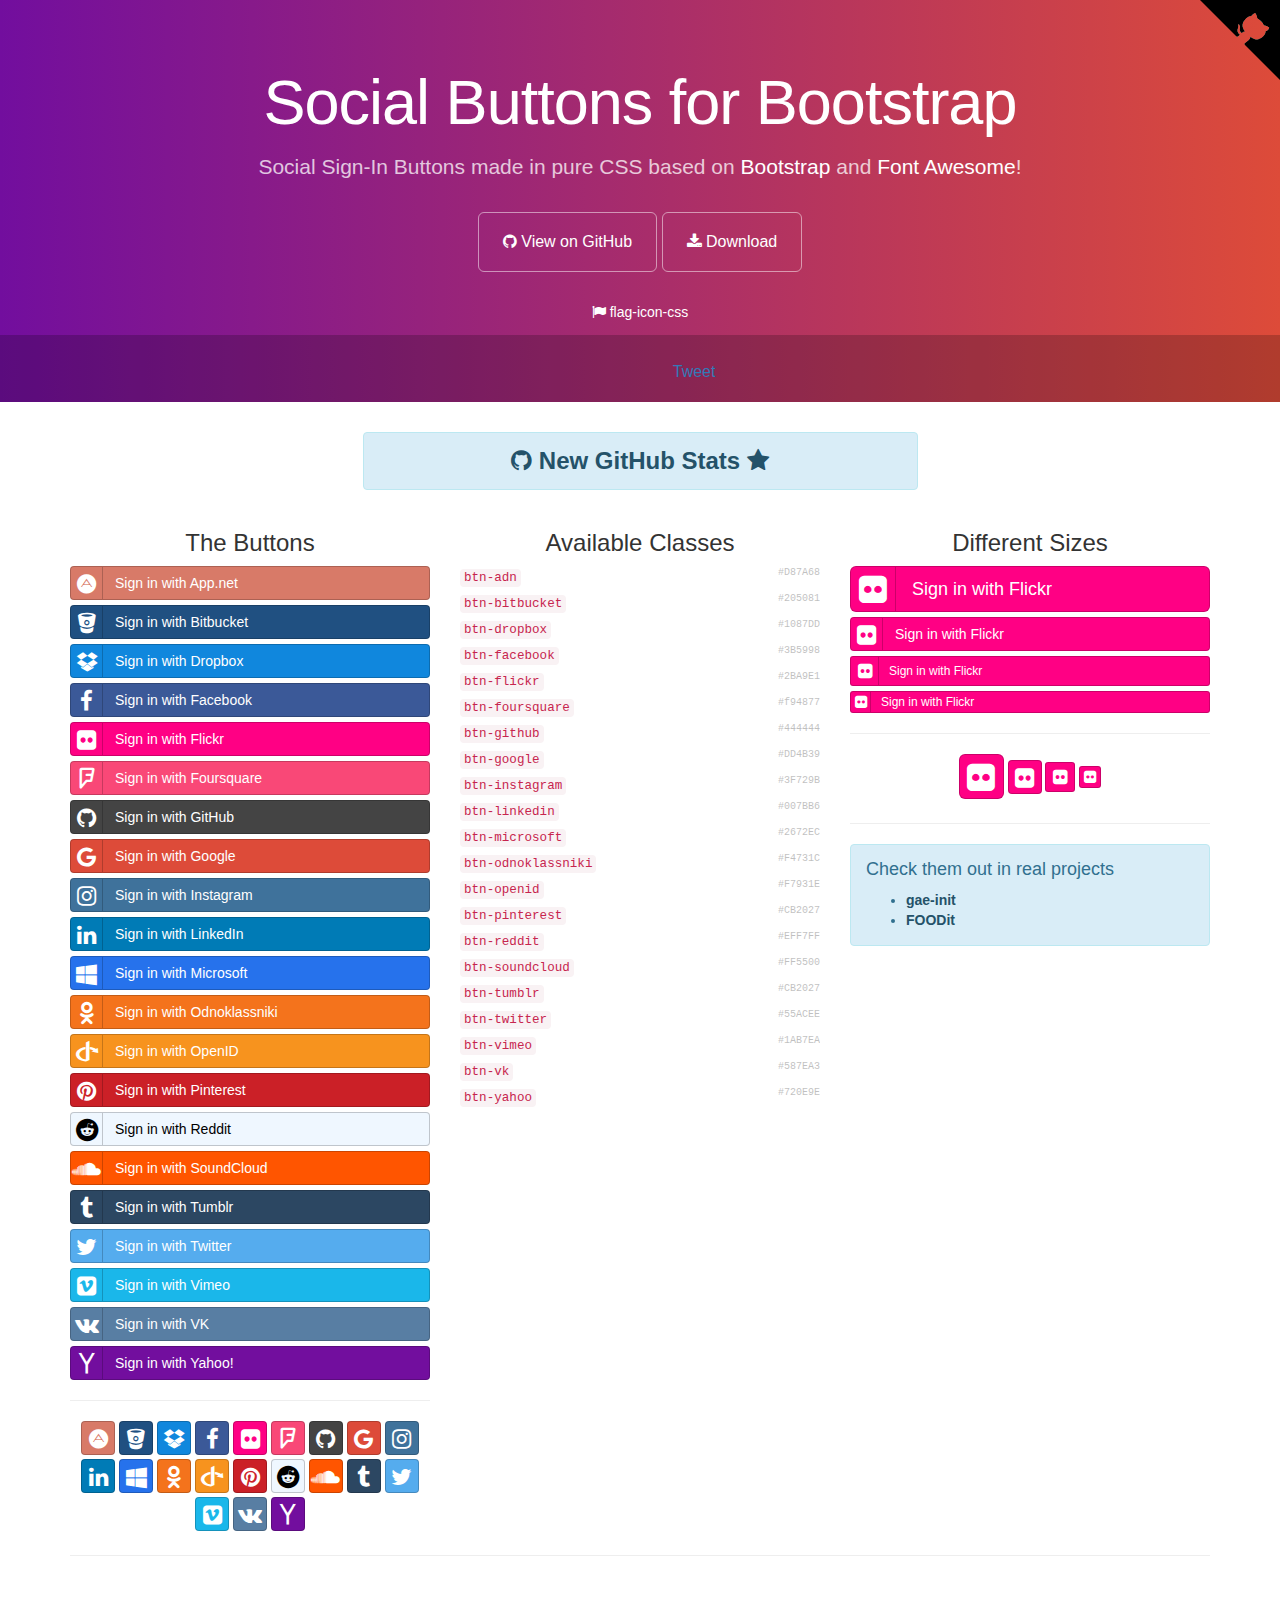
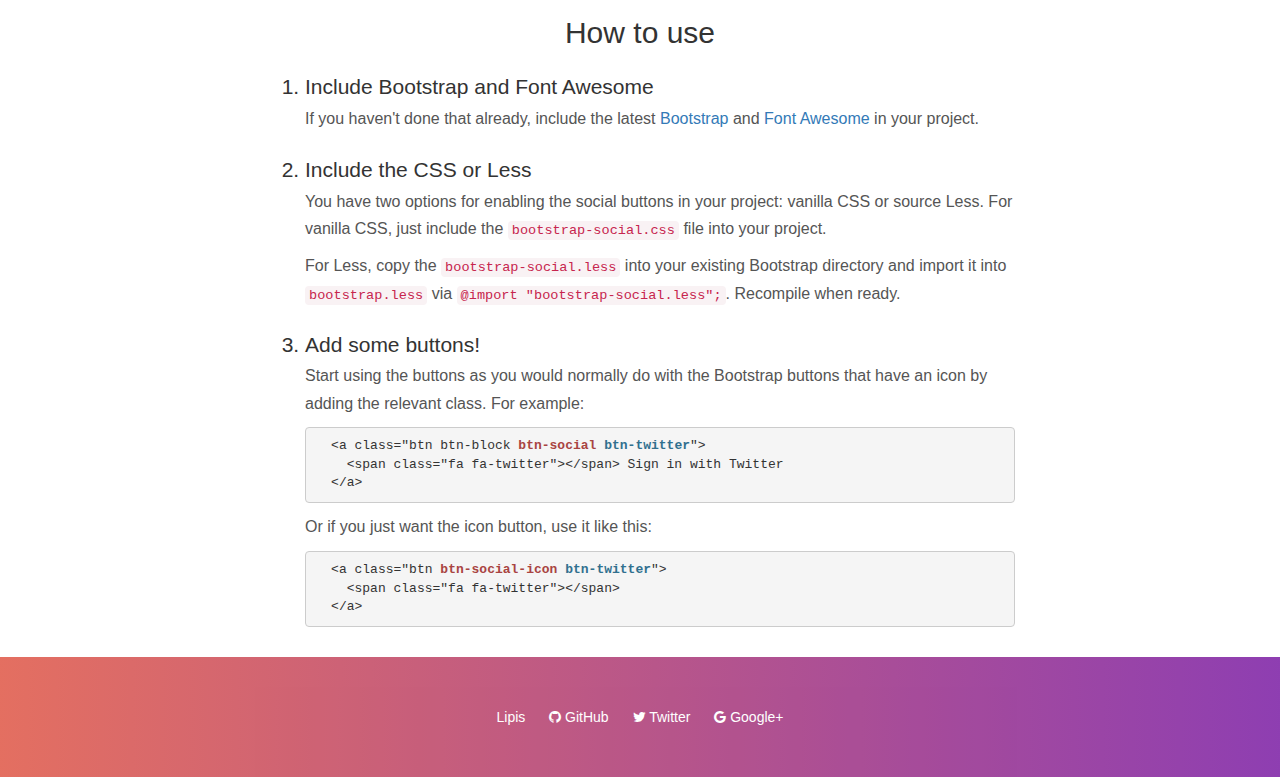
<file: bootstrap/bootstrap-social/index.html>
<!DOCTYPE html>
<html lang="en">
  <head>
    <meta charset="utf-8">
    <meta name="viewport" content="width=device-width, initial-scale=1.0">
    <meta property="og:title" content="Social Buttons for Bootstrap" />
    <meta property="og:description" content="Social Sign-In Buttons made in pure CSS based on Bootstrap and Font Awesome!" />
    <meta property="og:type" content="website" />
    <meta property="og:url" content="http://lipis.github.io/bootstrap-social/" />
    <meta property="og:image" content="http://lipis.github.io/bootstrap-social/assets/img/bootstrap-social.png" />

    <title>Social Buttons for Bootstrap</title>
    <link href="assets/css/bootstrap.css" rel="stylesheet">
    <link href="assets/css/font-awesome.css" rel="stylesheet">
    <link href="assets/css/docs.css" rel="stylesheet" >

    <link href="bootstrap-social.css" rel="stylesheet" >

    <script type="text/javascript">
      var _gaq = _gaq || [];
      _gaq.push(['_setAccount', 'UA-42119746-1']);
      _gaq.push(['_trackPageview']);

      (function() {
        var ga = document.createElement('script'); ga.type = 'text/javascript'; ga.async = true;
        ga.src = ('https:' == document.location.protocol ? 'https://ssl' : 'http://www') + '.google-analytics.com/ga.js';
        var s = document.getElementsByTagName('script')[0]; s.parentNode.insertBefore(ga, s);
      })();
    </script>
  </head>

  <body>
    <div class="jumbotron">
      <div class="container">
        <h1>Social Buttons for Bootstrap</h1>
        <p>
          Social Sign-In Buttons made in pure CSS based on
          <a href="https://getbootstrap.com/">Bootstrap</a> and
          <a href="https://fortawesome.github.io/Font-Awesome/">Font Awesome</a>!
        </p>
        <a href="https://github.com/lipis/bootstrap-social" class="btn btn-outline btn-lg" onclick="_gaq.push(['_trackEvent', 'exit', 'header', 'GitHub']);"><span class="fa fa-github"></span> View on GitHub</a>
        <a href="https://github.com/lipis/bootstrap-social/archive/gh-pages.zip" class="btn btn-outline btn-lg" onclick="_gaq.push(['_trackEvent', 'exit', 'download', 'bootstrap-social']);"><span class="fa fa-download"></span> Download</a>
        <ul class="jumbotron-links">
          <li><a href="http://lipis.github.io/flag-icon-css" onclick="_gaq.push(['_trackEvent', 'exit', 'header', 'flag-icon-css']);"><span class="fa fa-flag"></span> flag-icon-css</a></li>
        </ul>
      </div>
      <div class="bottom">
        <iframe src="https://ghbtns.com/github-btn.html?user=lipis&amp;repo=bootstrap-social&amp;type=watch&amp;count=true" class="social-share"></iframe>
        <a href="https://twitter.com/share" class="social-share twitter-share-button" data-url="http://lipis.github.io/bootstrap-social/" data-text="Social Sign-In Buttons made in pure CSS based on Bootstrap and Font Awesome!" data-via="lipis" data-hashtags="bootstrap css">Tweet</a>
      </div>
    </div>
    <div class="container">
      <div class="row">
        <div class="col-sm-offset-3 col-sm-6">
          <div class="alert alert-info text-center">
            <a class="alert-link h3" href="http://githubstats.lip.is/" onclick="_gaq.push(['_trackEvent', 'exit', 'banner', 'githubstats']);">
              <span class="fa fa-github"></span>
              New GitHub Stats
              <span class="fa fa-star"></span>
            </a>
          </div>
        </div>
      </div>

      <div class="row">
        <div class="col-sm-4 social-buttons">
          <h3 class="text-center">The Buttons</h3>
          <a class="btn btn-block btn-social btn-adn" onclick="_gaq.push(['_trackEvent', 'btn-social', 'click', 'btn-adn']);">
            <span class="fa fa-adn"></span> Sign in with App.net
          </a>
          <a class="btn btn-block btn-social btn-bitbucket" onclick="_gaq.push(['_trackEvent', 'btn-social', 'click', 'btn-bitbucket']);">
            <span class="fa fa-bitbucket"></span> Sign in with Bitbucket
          </a>
          <a class="btn btn-block btn-social btn-dropbox" onclick="_gaq.push(['_trackEvent', 'btn-social', 'click', 'btn-dropbox']);">
            <span class="fa fa-dropbox"></span> Sign in with Dropbox
          </a>
          <a class="btn btn-block btn-social btn-facebook" onclick="_gaq.push(['_trackEvent', 'btn-social', 'click', 'btn-facebook']);">
            <span class="fa fa-facebook"></span> Sign in with Facebook
          </a>
          <a class="btn btn-block btn-social btn-flickr" onclick="_gaq.push(['_trackEvent', 'btn-social', 'click', 'btn-flickr']);">
            <span class="fa fa-flickr"></span> Sign in with Flickr
          </a>
          <a class="btn btn-block btn-social btn-foursquare" onclick="_gaq.push(['_trackEvent', 'btn-social', 'click', 'btn-foursquare']);">
            <span class="fa fa-foursquare"></span> Sign in with Foursquare
          </a>
          <a class="btn btn-block btn-social btn-github" onclick="_gaq.push(['_trackEvent', 'btn-social', 'click', 'btn-github']);">
            <span class="fa fa-github"></span> Sign in with GitHub
          </a>
          <a class="btn btn-block btn-social btn-google" onclick="_gaq.push(['_trackEvent', 'btn-social', 'click', 'btn-google']);">
            <span class="fa fa-google"></span> Sign in with Google
          </a>
          <a class="btn btn-block btn-social btn-instagram" onclick="_gaq.push(['_trackEvent', 'btn-social', 'click', 'btn-instagram']);">
            <span class="fa fa-instagram"></span> Sign in with Instagram
          </a>
          <a class="btn btn-block btn-social btn-linkedin" onclick="_gaq.push(['_trackEvent', 'btn-social', 'click', 'btn-linkedin']);">
            <span class="fa fa-linkedin"></span> Sign in with LinkedIn
          </a>
          <a class="btn btn-block btn-social btn-microsoft" onclick="_gaq.push(['_trackEvent', 'btn-social', 'click', 'btn-microsoft']);">
            <span class="fa fa-windows"></span> Sign in with Microsoft
          </a>
          <a class="btn btn-block btn-social btn-odnoklassniki" onclick="_gaq.push(['_trackEvent', 'btn-social', 'click', 'btn-odnoklassniki']);">
            <span class="fa fa-odnoklassniki"></span> Sign in with Odnoklassniki
          </a>
          <a class="btn btn-block btn-social btn-openid" onclick="_gaq.push(['_trackEvent', 'btn-social', 'click', 'btn-openid']);">
            <span class="fa fa-openid"></span> Sign in with OpenID
          </a>
          <a class="btn btn-block btn-social btn-pinterest" onclick="_gaq.push(['_trackEvent', 'btn-social', 'click', 'btn-pinterest']);">
            <span class="fa fa-pinterest"></span> Sign in with Pinterest
          </a>
          <a class="btn btn-block btn-social btn-reddit" onclick="_gaq.push(['_trackEvent', 'btn-social', 'click', 'btn-reddit']);">
            <span class="fa fa-reddit"></span> Sign in with Reddit
          </a>
          <a class="btn btn-block btn-social btn-soundcloud" onclick="_gaq.push(['_trackEvent', 'btn-social', 'click', 'btn-soundcloud']);">
            <span class="fa fa-soundcloud"></span> Sign in with SoundCloud
          </a>
          <a class="btn btn-block btn-social btn-tumblr" onclick="_gaq.push(['_trackEvent', 'btn-social', 'click', 'btn-tumblr']);">
            <span class="fa fa-tumblr"></span> Sign in with Tumblr
          </a>
          <a class="btn btn-block btn-social btn-twitter" onclick="_gaq.push(['_trackEvent', 'btn-social', 'click', 'btn-twitter']);">
            <span class="fa fa-twitter"></span> Sign in with Twitter
          </a>
          <a class="btn btn-block btn-social btn-vimeo" onclick="_gaq.push(['_trackEvent', 'btn-social', 'click', 'btn-vimeo']);">
            <span class="fa fa-vimeo-square"></span> Sign in with Vimeo
          </a>
          <a class="btn btn-block btn-social btn-vk" onclick="_gaq.push(['_trackEvent', 'btn-social', 'click', 'btn-vk']);">
            <span class="fa fa-vk"></span> Sign in with VK
          </a>
          <a class="btn btn-block btn-social btn-yahoo" onclick="_gaq.push(['_trackEvent', 'btn-social', 'click', 'btn-yahoo']);">
            <span class="fa fa-yahoo"></span> Sign in with Yahoo!
          </a>

          <hr>

          <div class="text-center">
            <a class="btn btn-social-icon btn-adn" onclick="_gaq.push(['_trackEvent', 'btn-social-icon', 'click', 'btn-adn']);"><span class="fa fa-adn"></span></a>
            <a class="btn btn-social-icon btn-bitbucket" onclick="_gaq.push(['_trackEvent', 'btn-social-icon', 'click', 'btn-bitbucket']);"><span class="fa fa-bitbucket"></span></a>
            <a class="btn btn-social-icon btn-dropbox" onclick="_gaq.push(['_trackEvent', 'btn-social-icon', 'click', 'btn-dropbox']);"><span class="fa fa-dropbox"></span></a>
            <a class="btn btn-social-icon btn-facebook" onclick="_gaq.push(['_trackEvent', 'btn-social-icon', 'click', 'btn-facebook']);"><span class="fa fa-facebook"></span></a>
            <a class="btn btn-social-icon btn-flickr" onclick="_gaq.push(['_trackEvent', 'btn-social-icon', 'click', 'btn-flickr']);"><span class="fa fa-flickr"></span></a>
            <a class="btn btn-social-icon btn-foursquare" onclick="_gaq.push(['_trackEvent', 'btn-social-icon', 'click', 'btn-foursquare']);"><span class="fa fa-foursquare"></span></a>
            <a class="btn btn-social-icon btn-github" onclick="_gaq.push(['_trackEvent', 'btn-social-icon', 'click', 'btn-github']);"><span class="fa fa-github"></span></a>
            <a class="btn btn-social-icon btn-google" onclick="_gaq.push(['_trackEvent', 'btn-social-icon', 'click', 'btn-google']);"><span class="fa fa-google"></span></a>
            <a class="btn btn-social-icon btn-instagram" onclick="_gaq.push(['_trackEvent', 'btn-social-icon', 'click', 'btn-instagram']);"><span class="fa fa-instagram"></span></a>
            <a class="btn btn-social-icon btn-linkedin" onclick="_gaq.push(['_trackEvent', 'btn-social-icon', 'click', 'btn-linkedin']);"><span class="fa fa-linkedin"></span></a>
            <a class="btn btn-social-icon btn-microsoft" onclick="_gaq.push(['_trackEvent', 'btn-social-icon', 'click', 'btn-microsoft']);"><span class="fa fa-windows"></span></a>
            <a class="btn btn-social-icon btn-odnoklassniki" onclick="_gaq.push(['_trackEvent', 'btn-social-icon', 'click', 'btn-odnoklassniki']);"><span class="fa fa-odnoklassniki"></span></a>
            <a class="btn btn-social-icon btn-openid" onclick="_gaq.push(['_trackEvent', 'btn-social-icon', 'click', 'btn-openid']);"><span class="fa fa-openid"></span></a>
            <a class="btn btn-social-icon btn-pinterest" onclick="_gaq.push(['_trackEvent', 'btn-social-icon', 'click', 'btn-pinterest']);"><span class="fa fa-pinterest"></span></a>
            <a class="btn btn-social-icon btn-reddit" onclick="_gaq.push(['_trackEvent', 'btn-social-icon', 'click', 'btn-reddit']);"><span class="fa fa-reddit"></span></a>
            <a class="btn btn-social-icon btn-soundcloud" onclick="_gaq.push(['_trackEvent', 'btn-social-icon', 'click', 'btn-soundcloud']);"><span class="fa fa-soundcloud"></span></a>
            <a class="btn btn-social-icon btn-tumblr" onclick="_gaq.push(['_trackEvent', 'btn-social-icon', 'click', 'btn-tumblr']);"><span class="fa fa-tumblr"></span></a>
            <a class="btn btn-social-icon btn-twitter" onclick="_gaq.push(['_trackEvent', 'btn-social-icon', 'click', 'btn-twitter']);"><span class="fa fa-twitter"></span></a>
            <a class="btn btn-social-icon btn-vimeo" onclick="_gaq.push(['_trackEvent', 'btn-social-icon', 'click', 'btn-vimeo']);"><span class="fa fa-vimeo-square"></span></a>
            <a class="btn btn-social-icon btn-vk" onclick="_gaq.push(['_trackEvent', 'btn-social-icon', 'click', 'btn-vk']);"><span class="fa fa-vk"></span></a>
            <a class="btn btn-social-icon btn-yahoo" onclick="_gaq.push(['_trackEvent', 'btn-social-icon', 'click', 'btn-yahoo']);"><span class="fa fa-yahoo"></span></a>
          </div>
        </div>

        <div class="col-sm-4">
          <h3 class="text-center">Available Classes</h3>
          <ul class="social-class list-unstyled">
            <li data-code="adn" data-name="App.net"><code>btn-adn</code> <span class="social-hex">#D87A68</span></li>
            <li data-code="bitbucket" data-name="Bitbucket"><code>btn-bitbucket</code> <span class="social-hex">#205081</span></li>
            <li data-code="dropbox" data-name="Dropbox"><code>btn-dropbox</code> <span class="social-hex">#1087DD</span></li>
            <li data-code="facebook" data-name="Facebook"><code>btn-facebook</code> <span class="social-hex">#3B5998</span></li>
            <li data-code="flickr" data-name="Flickr"><code>btn-flickr</code> <span class="social-hex">#2BA9E1</span></li>
            <li data-code="foursquare" data-name="Foursquare"><code>btn-foursquare</code> <span class="social-hex">#f94877</span></li>
            <li data-code="github" data-name="GitHub"><code>btn-github</code> <span class="social-hex">#444444</span></li>
            <li data-code="google" data-name="Google"><code>btn-google</code> <span class="social-hex">#DD4B39</span></li>
            <li data-code="instagram" data-name="Instagram"><code>btn-instagram</code> <span class="social-hex">#3F729B</span></li>
            <li data-code="linkedin" data-name="LinkedIn"><code>btn-linkedin</code> <span class="social-hex">#007BB6</span></li>
            <li data-code="microsoft" data-icon="windows" data-name="Microsoft"><code>btn-microsoft</code> <span class="social-hex">#2672EC</span></li>
            <li data-code="odnoklassniki" data-name="Odnoklassniki"><code>btn-odnoklassniki</code> <span class="social-hex">#F4731C</span></li>
            <li data-code="openid" data-name="OpenID"><code>btn-openid</code> <span class="social-hex">#F7931E</span></li>
            <li data-code="pinterest" data-name="Pinterest"><code>btn-pinterest</code> <span class="social-hex">#CB2027</span></li>
            <li data-code="reddit" data-name="Reddit"><code>btn-reddit</code> <span class="social-hex">#EFF7FF</span></li>
            <li data-code="soundcloud" data-name="SoundCloud"><code>btn-soundcloud</code> <span class="social-hex">#FF5500</span></li>
            <li data-code="tumblr" data-name="Tumblr"><code>btn-tumblr</code> <span class="social-hex">#CB2027</span></li>
            <li data-code="twitter" data-name="Twitter"><code>btn-twitter</code> <span class="social-hex">#55ACEE</span></li>
            <li data-code="vimeo" data-icon="vimeo-square" data-name="Vimeo"><code>btn-vimeo</code> <span class="social-hex">#1AB7EA</span></li>
            <li data-code="vk" data-name="VK"><code>btn-vk</code> <span class="social-hex">#587EA3</span></li>
            <li data-code="yahoo" data-name="Yahoo!"><code>btn-yahoo</code> <span class="social-hex">#720E9E</span></li>
          </ul>
        </div>
        <div class="col-sm-4">
          <div class="social-sizes">
            <h3 class="text-center">Different Sizes</h3>
            <a class="btn btn-block btn-social btn-lg btn-google" onclick="_gaq.push(['_trackEvent', 'btn-social', 'click', 'btn-lg']);">
              <span class="fa fa-google"></span>
              Sign in with Google
            </a>
            <a class="btn btn-block btn-social btn-google" onclick="_gaq.push(['_trackEvent', 'btn-social', 'click', 'btn-md']);">
              <span class="fa fa-google"></span>
              Sign in with Google
            </a>
            <a class="btn btn-block btn-social btn-sm btn-google" onclick="_gaq.push(['_trackEvent', 'btn-social', 'click', 'btn-sm']);">
              <span class="fa fa-google"></span>
              Sign in with Google
            </a>
            <a class="btn btn-block btn-social btn-xs btn-google" onclick="_gaq.push(['_trackEvent', 'btn-social', 'click', 'btn-xs']);">
              <span class="fa fa-google"></span>
              Sign in with Google
            </a>
            <hr>
            <div class="text-center">
              <a class="btn btn-social-icon btn-lg btn-google" onclick="_gaq.push(['_trackEvent', 'btn-social-icon', 'click', 'btn-lg']);"><span class="fa fa-google"></span></a>
              <a class="btn btn-social-icon btn-google" onclick="_gaq.push(['_trackEvent', 'btn-social-icon', 'click', 'btn-md']);"><span class="fa fa-google"></span></a>
              <a class="btn btn-social-icon btn-sm btn-google" onclick="_gaq.push(['_trackEvent', 'btn-social-icon', 'click', 'btn-sm']);"><span class="fa fa-google"></span></a>
              <a class="btn btn-social-icon btn-xs btn-google" onclick="_gaq.push(['_trackEvent', 'btn-social-icon', 'click', 'btn-xs']);"><span class="fa fa-google"></span></a>
            </div>
          </div>
          <hr>
          <div class="alert alert-info">
            <h4>Check them out in real projects</h4>
            <ul>
              <li><a class="alert-link" href="https://gae-init.appspot.com/signin/" onclick="_gaq.push(['_trackEvent', 'exit', 'body', 'gae-init']);">gae-init</a></li>
              <li><a class="alert-link" href="https://restaurant.app.foodit.com/rms/signin" onclick="_gaq.push(['_trackEvent', 'exit', 'body', 'foodit']);">FOODit</a></li>
            </ul>
          </div>
        </div>
      </div>
      <hr>
    </div>
    <div class="how-to">
      <div class="container">
        <div class="row">
          <div class="col-md-8 col-md-offset-2">
            <h2>How to use</h2>
            <ol>
              <li>
                Include Bootstrap and Font Awesome
                <p>
                  If you haven't done that already, include the latest
                  <a href="http://twitter.github.io/bootstrap/">Bootstrap</a>
                  and <a href="http://fortawesome.github.io/Font-Awesome/">Font Awesome</a> in your project.
                </p>
              </li>
              <li>
                Include the CSS or Less
                <p>
                  You have two options for enabling the social buttons in your project:
                  vanilla CSS or source Less. For vanilla CSS, just include the
                  <code>bootstrap-social.css</code> file into your project.
                </p>
                <p>
                  For Less, copy the <code>bootstrap-social.less</code> into
                  your existing Bootstrap directory and import it into
                  <code>bootstrap.less</code> via
                  <code>@import "bootstrap-social.less";</code>. Recompile when ready.
                </p>
              </li>
              <li>
                Add some buttons!
                <p>
                  Start using the buttons as you would normally do with the
                  Bootstrap buttons that have an icon by adding the relevant
                  class. For example:
                </p>
                <pre>
  &lt;a class=&quot;btn btn-block <strong class="text-danger">btn-social</strong> <strong class="text-info">btn-twitter</strong>&quot;&gt;
    &lt;span class=&quot;fa fa-twitter&quot;&gt;&lt;/span&gt; Sign in with Twitter
  &lt;/a&gt;</pre>
                <p>
                  Or if you just want the icon button, use it like this:
                </p>
                <pre>
  &lt;a class=&quot;btn <strong class="text-danger">btn-social-icon</strong> <strong class="text-info">btn-twitter</strong>&quot;&gt;
    &lt;span class=&quot;fa fa-twitter&quot;&gt;&lt;/span&gt;
  &lt;/a&gt;</pre>
              </li>
            </ol>
          </div>
        </div>
      </div>
    </div>
    <footer>
      <ul class="links">
        <li><a href="https://lip.is" onclick="_gaq.push(['_trackEvent', 'exit', 'footer', 'Lipis']);">Lipis</a></li>
        <li><a href="https://github.com/lipis" onclick="_gaq.push(['_trackEvent', 'exit', 'footer', 'GitHub']);"><span class="fa fa-github"></span> GitHub</a></li>
        <li><a href="https://twitter.com/lipis" onclick="_gaq.push(['_trackEvent', 'exit', 'footer', 'Twitter']);"><span class="fa fa-twitter"></span> Twitter</a></li>
        <li><a href="https://google.com/+PanayiotisLipiridis" onclick="_gaq.push(['_trackEvent', 'exit', 'footer', 'Google+']);"><span class="fa fa-google"></span> Google+</a></li>
      </ul>
    </footer>
    <a href="https://github.com/lipis/bootstrap-social" title="Fork me on GitHub" class="github-corner"><svg width="80" height="80" viewbox="0 0 250 250"><title>Fork me on GitHub</title><path d="M0 0h250v250"></path><path d="M127.4 110c-14.6-9.2-9.4-19.5-9.4-19.5 3-7 1.5-11 1.5-11-1-6.2 3-2 3-2 4 4.7 2 11 2 11-2.2 10.4 5 14.8 9 16.2" fill="currentColor" style="transform-origin:130px 110px" class="octo-arm"></path><path d="M113.2 114.3s3.6 1.6 4.7.6l15-13.7c3-2.4 6-3 8.2-2.7-8-11.2-14-25 3-41 4.7-4.4 10.6-6.4 16.2-6.4.6-1.6 3.6-7.3 11.8-10.7 0 0 4.5 2.7 6.8 16.5 4.3 2.7 8.3 6 12 9.8 3.3 3.5 6.7 8 8.6 12.3 14 3 16.8 8 16.8 8-3.4 8-9.4 11-11.4 11 0 5.8-2.3 11-7.5 15.5-16.4 16-30 9-40 .2 0 3-1 7-5.2 11l-13.3 11c-1 1 .5 5.3.8 5z" fill="currentColor" class="octo-body"></path></svg><style> .github-corner svg{position:absolute;right:0;top:0;mix-blend-mode:darken;color:#ffffff;fill:#000000;}.github-corner:hover .octo-arm{animation:octocat-wave .56s;}@keyframes octocat-wave{0%, 100%{transform:rotate(0);}20%, 60%{transform:rotate(-20deg);}40%, 80%{transform:rotate(10deg);}}</style></a>
    <!-- Some JavaScript that is used only in this demo, not needed for the buttons -->
    <script src="assets/js/jquery.js"></script>
    <script src="assets/js/docs.js"></script>
    <script>
      !function(d,s,id){var js,fjs=d.getElementsByTagName(s)[0],p=/^http:/.test(d.location)?'http':'https';if(!d.getElementById(id)){js=d.createElement(s);js.id=id;js.src=p+'://platform.twitter.com/widgets.js';fjs.parentNode.insertBefore(js,fjs);}}(document, 'script', 'twitter-wjs');
    </script>
  </body>
</html>
</file>
<file: bootstrap/bootstrap-social/assets/css/docs.css>
body{font-weight:300;-webkit-font-smoothing:antialiased}
h2{text-align:center;font-weight:300}
.btn-social-icon{margin-bottom:4px}
.jumbotron{position:relative;font-size:16px;color:#fff;color:rgba(255,255,255,0.75);text-align:center;border-radius:0;padding-bottom:80px;background-image:-webkit-linear-gradient(left, #720e9e 0, #dd4b39 100%);background-image:-o-linear-gradient(left, #720e9e 0, #dd4b39 100%);background-image:linear-gradient(to right, #720e9e 0, #dd4b39 100%);background-repeat:repeat-x;filter:progid:DXImageTransform.Microsoft.gradient(startColorstr='#ff720e9e', endColorstr='#ffdd4b39', GradientType=1)}.jumbotron h1{margin-bottom:15px;font-weight:300;letter-spacing:-1px;color:#fff}
.jumbotron iframe{width:100px !important;height:20px !important;border:none;overflow:hidden;margin:2px}
.jumbotron p a,.jumbotron .jumbotron-links a{font-weight:500;color:#fff}
.jumbotron .jumbotron-links{margin-top:15px;margin-bottom:0;padding-left:0;list-style:none;font-size:14px}.jumbotron .jumbotron-links li{display:inline}
.jumbotron .jumbotron-links li+li{margin-left:20px}
.jumbotron .bottom{position:absolute;bottom:0;left:0;right:0;padding:18px;background-color:rgba(0,0,0,0.2)}
.btn-outline{margin-top:15px;margin-bottom:15px;padding:18px 24px;font-size:inherit;font-weight:500;color:#fff;background-color:transparent;border-color:#fff;border-color:rgba(255,255,255,0.5);transition:all .1s ease-in-out}.btn-outline:hover,.btn-outline:active{color:#720e9e;background-color:#fff;border-color:#fff}
.how-to{padding:20px}.how-to h2{text-align:center}
.how-to li{font-size:21px;line-height:1.7;margin-top:20px}.how-to li p{font-size:16px;color:#555}
.how-to code{font-size:85%;word-wrap:break-word;white-space:normal}
footer{text-align:center;opacity:.8;padding:50px;background-image:-webkit-linear-gradient(left, #dd4b39 0, #720e9e 100%);background-image:-o-linear-gradient(left, #dd4b39 0, #720e9e 100%);background-image:linear-gradient(to right, #dd4b39 0, #720e9e 100%);background-repeat:repeat-x;filter:progid:DXImageTransform.Microsoft.gradient(startColorstr='#ffdd4b39', endColorstr='#ff720e9e', GradientType=1)}footer a{color:#fff}footer a:hover{color:#fff}
.links{margin:0;list-style:none;padding-left:0}.links li{display:inline;padding:0 10px}
.social-class .social-hex{font-family:Monaco,Menlo,Consolas,"Courier New",monospace;font-size:10px;opacity:.3;float:right}
.social-class li{margin-bottom:4px}.social-class li:hover .social-hex{opacity:1}
.social-class li:hover code{background-color:#e8e8ee}
.social-class code{cursor:default}
</file>
